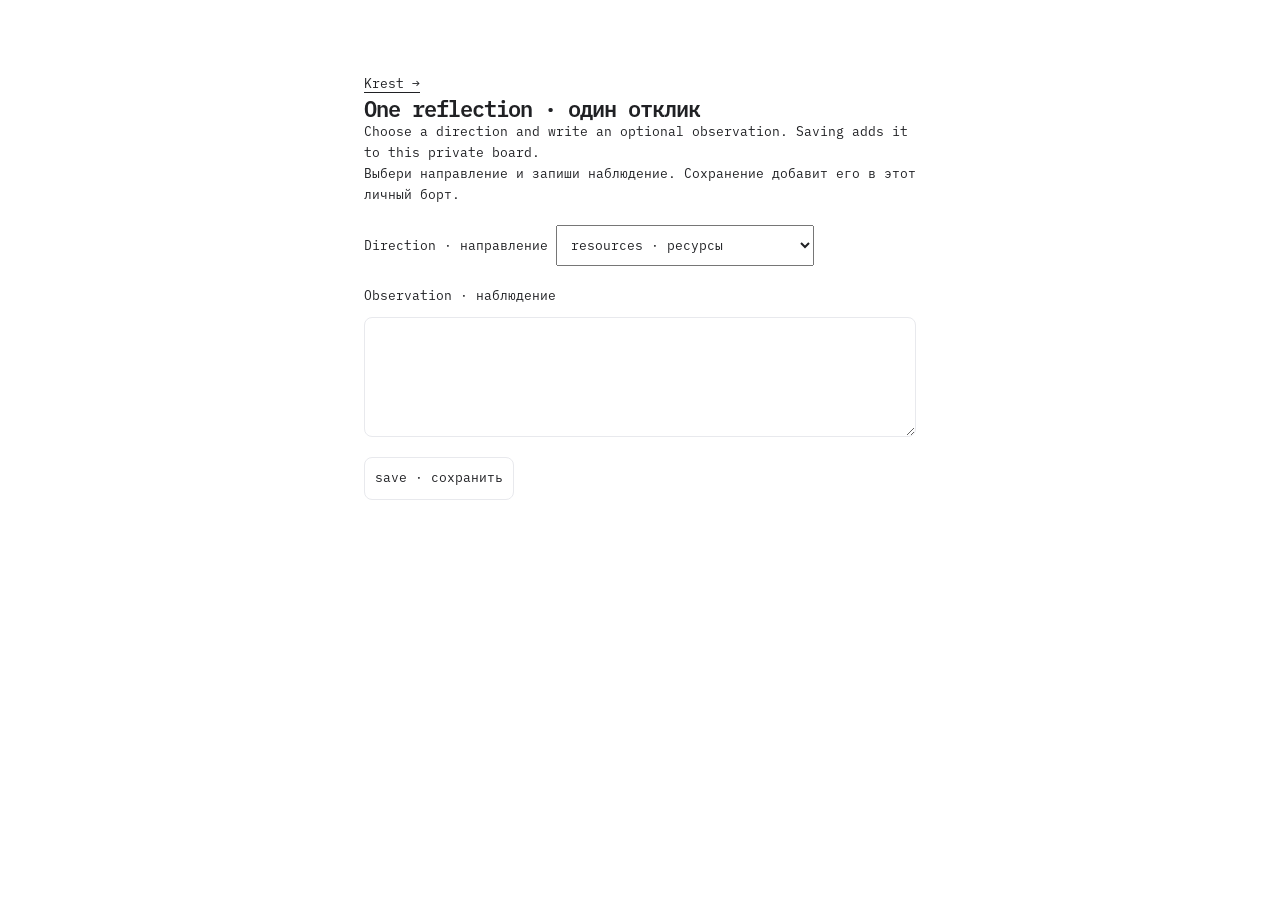
<file: отклик.html>
<!doctype html><html lang="en"><head><meta charset="utf-8"><meta name="viewport" content="width=device-width,initial-scale=1"><meta name="referrer" content="no-referrer"><title>Krest · personal reflection</title><link rel="stylesheet" href="/движок/workspace-v2.css"><style>main{max-width:600px;margin:50px auto;padding:24px}label{display:block;margin:20px 0}textarea,select,button{font:inherit;padding:10px;max-width:100%}textarea{display:block;width:100%;min-height:120px}</style></head><body><main><a href="/">Krest →</a><h1>One reflection · один отклик</h1><p>Choose a direction and write an optional observation. Saving adds it to this private board.</p><p>Выбери направление и запиши наблюдение. Сохранение добавит его в этот личный борт.</p><form id="reflection"><label>Direction · направление <select id="arm"><option value="ресурсы">resources · ресурсы</option><option value="прошлое">past · прошлое</option><option value="обязательства">obligations · обязательства</option><option value="будущее">future · будущее</option></select></label><label>Observation · наблюдение<textarea id="note" required maxlength="280"></textarea></label><button>save · сохранить</button></form><p id="status" role="status"></p></main><script>
const q=new URLSearchParams(location.search),arm=document.getElementById('arm');if([...arm.options].some(o=>o.value===q.get('луч')))arm.value=q.get('луч');document.getElementById('reflection').addEventListener('submit',async e=>{e.preventDefault();const button=e.target.querySelector('button'),status=document.getElementById('status');button.disabled=true;try{const response=await fetch('/отклик',{method:'POST',headers:{'Content-Type':'application/json'},body:JSON.stringify({'событие':(q.get('событие')||'Personal reflection').slice(0,160),'луч':arm.value,'текст':document.getElementById('note').value.trim(),'вес':2})});if(!response.ok)throw Error();status.textContent='Saved · сохранено';e.target.hidden=true;}catch{status.textContent='Could not save. Try again · Не удалось сохранить. Попробуй снова';button.disabled=false;}});
</script></body></html>
</file>
<file: движок/workspace-v2.css>
@font-face{font-family:Plex;src:url('aim-plex-400.woff2') format('woff2');font-weight:400;font-display:swap}@font-face{font-family:Plex;src:url('aim-plex-600.woff2') format('woff2');font-weight:600;font-display:swap}
:root{--paper:#fff;--ink:#202124;--muted:#6b6e75;--line:#e8e9ed;--wash:#f5f6f8;--red:#db303d;color-scheme:light}*{box-sizing:border-box}body{margin:0;background:var(--paper);color:var(--ink);font:13px/1.6 Plex,'SFMono-Regular',monospace}button,input,textarea,select{font:inherit;color:inherit}button,a{touch-action:manipulation}button{background:var(--paper);border:1px solid var(--line);border-radius:8px;padding:9px 13px;cursor:pointer;transition:background .16s,border-color .16s}button:hover{background:var(--wash);border-color:#a5a7ac}button:focus-visible,a:focus-visible,input:focus-visible,textarea:focus-visible{outline:2px solid var(--red);outline-offset:3px}button[aria-pressed=true],button[aria-selected=true]{background:var(--wash);border-color:var(--ink)}button.primary{background:var(--ink);color:var(--paper);border-color:var(--ink)}button:disabled{cursor:wait;opacity:.55}a{color:inherit;text-underline-offset:4px}h1,h2,h3,p{margin:0}h1{font-size:22px;line-height:1.25;letter-spacing:-1px}h2{font-size:22px;letter-spacing:-.8px;font-weight:400}h3{font-size:14px}small,.muted{color:var(--muted)}.eyebrow{font-size:10px;letter-spacing:1.3px;text-transform:uppercase;color:var(--muted)}.app{max-width:1248px;margin:auto;padding:28px 36px 48px}.head{display:flex;align-items:center;justify-content:space-between;gap:20px}.identity{display:flex;align-items:center;gap:14px}.mark{width:42px;height:42px;border:1.5px solid var(--ink);border-radius:9px;position:relative;flex:none}.mark:before,.mark:after{content:'';position:absolute;background:var(--ink);left:8px;right:8px;top:19px;height:1.5px}.mark:after{transform:rotate(90deg)}.mark i{position:absolute;width:6px;height:6px;background:var(--red);left:20px;top:12px;border-radius:50%}.head-actions,.actions,.tabs,.chips{display:flex;align-items:center;gap:8px;flex-wrap:wrap}.receipt{font-size:10px;color:var(--muted);text-align:right;max-width:380px}.tabs{border-bottom:1px solid var(--line);margin:24px 0 30px;gap:12px}.tabs button{border:0;border-radius:0;padding:13px 10px;position:relative;background:transparent;color:var(--muted)}.tabs button[aria-selected=true]{color:var(--ink)}.tabs button[aria-selected=true]:after{content:'';position:absolute;height:3px;background:var(--red);bottom:-1px;left:10px;right:10px}.demo-line{padding:10px 14px;background:var(--wash);border-radius:8px;margin:18px 0;font-size:11px;display:flex;justify-content:space-between;gap:15px}.intro{display:flex;justify-content:space-between;align-items:end;gap:24px;margin-bottom:25px}.intro p{max-width:570px;color:var(--muted);font-size:12px;margin-top:7px}.day-grid{display:grid;grid-template-columns:minmax(0,1fr) 288px;gap:44px}.focus-event{border-left:3px solid var(--red);padding:0 0 0 16px;margin:4px 0 28px}.focus-event h2{margin:5px 0}.phase{font-size:10px;letter-spacing:.8px;text-transform:uppercase;display:inline-flex;align-items:center;gap:6px}.phase.now:before,.source-dot{content:'';width:6px;height:6px;display:inline-block;border-radius:50%;background:var(--red)}.new{font-size:9px;background:var(--wash);padding:2px 5px}.event{display:grid;grid-template-columns:78px minmax(0,1fr) auto;gap:12px;padding:20px 0;border-top:1px solid var(--line);align-items:start}.event.now .time{color:var(--red)}.time{font-size:12px}.time small{display:block;font-size:10px}.event h3{font-size:13px;font-weight:400;line-height:1.6;margin:3px 0 6px}.event .review-line{font-size:10px;color:var(--muted);margin-top:5px}.event button{padding:7px 10px;font-size:11px}.rail{border-left:1px solid var(--line);padding-left:24px}.rail section+section{border-top:1px solid var(--line);padding-top:23px;margin-top:23px}.metric{display:flex;justify-content:space-between;margin-top:14px;gap:12px}.metric b{font-size:21px;font-weight:400}.metric span{color:var(--muted);font-size:11px}.empty{padding:30px 0;color:var(--muted);max-width:640px}.notice{padding:13px 16px;border-left:2px solid var(--red);background:var(--wash);font-size:11px;margin:20px 0}.compass{width:100%;height:320px;display:block;overflow:visible}.balance-grid{display:grid;grid-template-columns:1fr 1fr;gap:36px;align-items:center}.arm-list{display:grid;grid-template-columns:repeat(2,minmax(0,1fr));gap:28px;margin-top:30px}.arm-section{border-top:1px solid var(--line);padding-top:15px}.arm-heading{display:flex;justify-content:space-between;align-items:center;margin-bottom:15px}.arm-heading b{font-size:23px;font-weight:400}.arm-item{display:block;width:100%;border:0;border-bottom:1px solid var(--line);border-radius:0;text-align:left;padding:10px 0;font-size:11px;background:transparent}.arm-item small{display:block;margin-top:4px}.source{display:grid;grid-template-columns:180px 110px minmax(0,1fr);gap:20px;border-top:1px solid var(--line);padding:18px 0;font-size:12px}.source-status{font-size:10px;display:flex;align-items:start;gap:7px}.source-dot{background:var(--muted);margin-top:5px;flex:none}.source-dot.live{background:#417c69}.source-dot.dead{background:var(--red)}.source-dot.quiet{background:#a77632}.source-dot.off{background:transparent;border:1px solid var(--muted)}.method-grid{display:grid;grid-template-columns:1fr 1fr;gap:28px;margin-top:28px}.method-step{border-top:1px solid var(--line);padding-top:18px}.method-step h3{margin:6px 0 9px}.method-step p{font-size:12px;color:var(--muted)}.method-number{color:var(--red);font-size:11px}.fine{font-size:10px;color:var(--muted)}.footer{display:flex;justify-content:space-between;gap:15px;border-top:1px solid var(--line);padding-top:18px;margin-top:40px;font-size:10px;color:var(--muted)}dialog{width:min(610px,calc(100vw - 28px));border:1px solid var(--line);border-radius:16px;padding:28px;background:var(--paper);color:var(--ink);max-height:90vh;overflow:auto}dialog::backdrop{background:#20212460}dialog h2{margin:14px 0 10px}dialog .close{float:right}fieldset{border:0;padding:0;margin:25px 0}legend{margin-bottom:10px;font-size:12px}.rating{display:grid;grid-template-columns:repeat(5,1fr);gap:6px}.rating button{padding:10px 3px;font-size:15px}.rating button small{display:block;font-size:9px;line-height:1.3;margin-top:7px}.rating button[aria-pressed=true]{box-shadow:inset 0 -2px var(--red)}textarea{width:100%;resize:vertical;min-height:75px;background:var(--paper);border:1px solid var(--line);border-radius:8px;padding:12px;font-size:12px;margin:10px 0}.dialog-foot{display:flex;justify-content:space-between;align-items:center;gap:20px;margin-top:18px}.dialog-foot p{max-width:320px}.feedback{font-size:11px;min-height:20px;margin-top:13px}.preview-label{color:var(--red);font-size:10px;letter-spacing:1px}.readout{font-size:30px;margin:6px 0 12px;letter-spacing:-1px}.bar{height:3px;background:var(--line);margin:8px 0}.bar span{display:block;height:3px;background:var(--ink)}[hidden]{display:none!important}@media(max-width:800px){.app{padding:20px}.head{align-items:start}.receipt{max-width:180px}.day-grid{grid-template-columns:1fr;gap:30px}.rail{border-left:0;border-top:1px solid var(--line);padding:22px 0 0;display:grid;grid-template-columns:1fr 1fr;gap:20px}.rail section+section{margin:0;border:0;padding:0}.balance-grid{gap:10px}.source{grid-template-columns:130px 95px 1fr;gap:12px}.head-actions button{font-size:11px}}@media(max-width:520px){.app{padding:18px 16px}.identity{gap:10px}.head h1{font-size:20px}.head .muted{font-size:9px}.receipt{display:none}.head-actions button{padding:7px 9px}.tabs{gap:0;justify-content:space-between;margin:17px 0 24px}.tabs button{font-size:11px;padding:12px 7px}.intro{display:block}.intro .chips{margin-top:14px}.event{grid-template-columns:58px minmax(0,1fr);gap:10px}.event>button{grid-column:2;justify-self:start}.balance-grid,.arm-list,.method-grid{grid-template-columns:1fr}.compass{height:270px}.source{grid-template-columns:1fr auto}.source p{grid-column:1/-1}.footer{font-size:9px}.rating button small{font-size:8px}.dialog-foot{display:block}.dialog-foot button{margin-top:15px}.rail{grid-template-columns:1fr 1fr}.demo-line{display:block}.demo-line a{display:inline-block;margin-top:6px}}@media(prefers-reduced-motion:reduce){*{transition:none!important;animation:none!important;scroll-behavior:auto!important}}
.mark{border:0;border-radius:0}.mark:before,.mark:after{display:none}.mark img{width:42px;height:42px}
:root[data-aim-profile="n1-dark"]{--paper:#151619;--ink:#f2f3f5;--muted:#b6b8bf;--line:#36383e;--wash:#24262b;--red:#ed4a56;color-scheme:dark}
/* The instrument uses the full canvas; selected records open in a separate drawer. */
.visually-hidden{position:absolute;width:1px;height:1px;padding:0;margin:-1px;overflow:hidden;clip:rect(0,0,0,0);white-space:nowrap;border:0}
.app-research{max-width:1600px;padding:24px 36px 40px}
.app-research .tabs{margin:18px 0 22px}
.app-research .intro{margin-bottom:18px}
.app-research .intro h2{font-size:29px;line-height:1.25;letter-spacing:-1px}
.research-intro p{font-size:12px;max-width:650px}
.view-link{display:inline-block;margin-top:14px;font-size:12px}
.research-intro .view-link{white-space:nowrap;margin:0 0 3px}
.research-controls{display:flex;align-items:center;gap:10px;flex-wrap:wrap;padding:10px;background:var(--wash);border:1px solid var(--line);border-radius:10px}
.research-controls label,.preview-controls label,.detail-multiplier{display:flex;flex-direction:column;gap:6px;font-size:11px;color:var(--muted);min-width:0}
.research-controls input,.research-controls select,.preview-controls input,.detail-multiplier input{background:var(--paper);border:1px solid var(--line);border-radius:6px;min-height:40px;padding:8px 10px;font-size:12px;color:var(--ink);width:100%;min-width:0}
.research-controls .search-label{flex:1;min-width:140px}
.view-switch{display:flex;gap:3px;flex:none}
.view-switch button,.filter-toggle{padding:8px 12px;min-height:40px;font-size:12px}
.filter-fields{display:grid;grid-template-columns:repeat(4,minmax(0,1fr)) auto;align-items:end;gap:12px;flex-basis:100%;border-top:1px solid var(--line);padding-top:12px;margin-top:2px}
.filter-fields select{max-width:100%}
.filter-fields>button{min-height:40px;font-size:11px}
.scope-receipt{display:flex;justify-content:space-between;align-items:start;gap:12px;color:var(--muted);font-size:10px;margin:10px 0 14px;min-width:0}
.scope-receipt details{text-align:right;max-width:65%}
.scope-receipt summary{cursor:pointer}
.scope-receipt details>span{display:block;margin-top:8px;overflow-wrap:anywhere}
.research-body{display:block;min-width:0}
.research-canvas{min-width:0;border:1px solid var(--line);border-radius:12px;padding:18px 22px;overflow:clip}
.instrument-caption{display:flex;justify-content:space-between;gap:16px;align-items:center}
.instrument-caption h3{font-size:18px;font-weight:400;margin-top:4px}
.instrument-caption button{font-size:11px;flex:none;min-height:40px}
.cross-stage{width:100%;min-width:0;margin:8px auto 0}
.research-cross,.research-time{display:block;width:100%;min-width:0;height:auto;margin:auto;max-height:440px;overflow:visible}
.research-time{max-height:430px}
.cross-axes path,.time-grid path{stroke:var(--line);fill:none}
.cross-axes text,.time-grid text{font-size:13px;fill:var(--muted)}
.centre-ring{stroke:var(--line);fill:none;stroke-dasharray:3 6}
.now-label{font-size:13px;fill:var(--muted)}
.cross-direction{cursor:pointer;outline:none}
.direction-hit{fill:var(--paper);stroke:transparent}
.cross-direction:hover .direction-hit,.cross-direction:focus-visible .direction-hit{fill:var(--wash);stroke:var(--red);stroke-width:2}
.cross-arm-label{font-size:17px;letter-spacing:1px;fill:var(--ink)}
.cross-arm-sum{font-size:14px;fill:var(--muted)}
.research-block{cursor:pointer;outline:0}
.research-block rect{fill:var(--wash);stroke:var(--ink);stroke-width:1.4;transition:fill .15s}
.research-block:hover rect,.research-block:focus-visible rect,.research-block.selected-block rect{fill:var(--red);stroke:var(--red);stroke-width:2.5}
.research-block.overdue-block rect{stroke:var(--red)}
.research-block.preview-block rect{stroke-dasharray:3 2}
.block-label{font-size:14px;fill:var(--ink);stroke:var(--paper);stroke-width:4;paint-order:stroke;pointer-events:none}
.observed-dot{fill:var(--red)}
.dot-tether{stroke:var(--red);stroke-opacity:.4;fill:none}
.preview-dot{fill:var(--paper);stroke:var(--red);stroke-width:2;stroke-dasharray:3 3}
.preview-tether{stroke:var(--red);stroke-dasharray:3 3;fill:none}
.cross-reading{display:flex;justify-content:center;gap:24px;font-size:10px;color:var(--muted);padding:4px 0 12px}
.instrument-guide,.preview-options{font-size:10px;color:var(--muted);border-top:1px solid var(--line);padding:9px 0 0;margin-top:8px}
.instrument-guide summary,.preview-options summary{cursor:pointer;width:fit-content;max-width:100%}
.instrument-key{font-size:11px;line-height:1.7;color:var(--muted);margin:10px 0 4px;max-width:850px}
.preview-controls{display:flex;gap:18px;align-items:center;margin-top:12px}
.preview-controls input{width:90px}
.preview-controls>span{font-size:11px;color:var(--muted);max-width:490px}
.research-canvas>.preview-label{margin-top:15px;font-size:10px;line-height:1.6}
.record-open{overflow:hidden}
.record-overlay{position:fixed;inset:0;z-index:30;isolation:isolate}
.record-scrim{position:absolute;inset:0;background:#10121750;backdrop-filter:blur(2px)}
.research-detail{position:absolute;inset:0 0 0 auto;width:min(460px,100%);height:100%;height:100dvh;max-height:none;overflow:auto;overscroll-behavior:contain;scrollbar-width:thin;background:var(--paper);border-left:1px solid var(--line);padding:24px 28px 36px;box-shadow:-12px 0 60px #00000014;overflow-wrap:anywhere}
.research-detail h2{font-size:25px;line-height:1.35;margin:18px 0}
.research-detail>p{font-size:13px;margin:12px 0;color:var(--muted)}
.research-detail .record-fact{color:var(--ink)}
.research-detail dl{margin:22px 0;font-size:12px}
.research-detail dt{font-size:10px;text-transform:uppercase;letter-spacing:1px;color:var(--muted);margin-top:17px}
.research-detail dd{margin:4px 0 0}
.source-path{overflow-wrap:anywhere}
.detail-heading{display:flex;justify-content:space-between;align-items:center;gap:10px;position:sticky;top:-24px;background:var(--paper);z-index:1;padding:10px 0;border-bottom:1px solid var(--line)}
.detail-heading button{padding:8px 10px;font-size:11px;min-height:40px;flex:none}
.reframe-detail{border-left:2px solid var(--red);padding:0 0 0 14px;margin:22px 0}
.reframe-detail p{margin:9px 0 15px;font-size:14px}
.reframe-detail button,.research-detail>button{font-size:11px;min-height:40px}
.detail-multiplier{margin-top:16px;max-width:180px}
.research-detail .fine{font-size:10px}
.research-arms{display:grid;grid-template-columns:repeat(4,minmax(0,1fr));gap:24px;margin:28px 0}
.research-arm{border-top:2px solid var(--line);padding-top:14px;min-width:0}
.research-arm h3{font-size:18px;font-weight:400;margin:0}
.research-arm .arm-heading{margin-bottom:8px;align-items:center;gap:10px}
.arm-heading-link{border:0;border-radius:5px;text-align:left;padding:6px 2px;display:flex;flex-direction:column;gap:5px;min-height:52px;font-size:18px}
.research-arm .arm-heading>b{font-size:25px;font-weight:400;text-align:right}
.weight-caption{color:var(--muted);font-size:9px;font-weight:400}
.arm-heading>b .weight-caption{display:block;line-height:1.4}
.arm-tools{display:flex;gap:7px;flex-wrap:wrap;margin:12px 0}
.arm-tools button{font-size:10px;padding:6px 8px;min-height:32px}
.record-row{display:block;width:100%;text-align:left;border:0;border-top:1px solid var(--line);border-radius:0;background:transparent;padding:14px 4px;font-size:12px;line-height:1.55}
.record-title{display:flex;align-items:start;justify-content:space-between;gap:14px;color:var(--ink);font-size:13px}
.record-title>span{min-width:0;overflow-wrap:anywhere}
.record-row b{font-weight:400;font-size:14px;white-space:nowrap;flex:none}
.record-position{display:block;font-size:10px;color:var(--muted);margin:7px 0 4px}
.record-row small{display:block;font-size:10px;color:var(--muted);overflow-wrap:anywhere}
.record-row.is-selected{border-left:2px solid var(--red);background:var(--wash)}
.overdue-label{color:var(--red)}
.focused-arm{padding:22px 0 14px;outline:none}
.focused-arm-head{display:flex;align-items:center;justify-content:space-between;gap:20px}
.focused-arm-head h3{font-size:28px;font-weight:400;margin:4px 0}
.arm-back{font-size:11px;min-height:40px}
.arm-stats{display:flex;gap:24px;flex-wrap:wrap;font-size:11px;color:var(--muted);margin:18px 0 12px}
.arm-stats b{font-size:18px;color:var(--ink);font-weight:400}
.focused-records{margin:18px 0 22px}
.timeline-record{padding:18px 10px}
.timeline-record .record-title{font-size:15px}
.timeline-record .record-position{font-size:11px}
.record-weight-track{display:block;background:var(--wash);height:3px;margin:11px 0;width:min(100%,360px)}
.record-weight-track i{display:block;background:var(--ink);height:100%}
.source-inventory{border-top:1px solid var(--line);padding:18px 0;margin-top:20px;font-size:12px}
.source-inventory>summary{cursor:pointer}
.section-heading{display:flex;justify-content:space-between;gap:20px;align-items:center}
.section-heading h3{font-size:22px;font-weight:400;margin:6px 0 12px}
.section-heading a{font-size:12px}
.composition{padding:25px 0}
.composition>p{font-size:12px}
.composition-grid{display:grid;grid-template-columns:repeat(3,minmax(0,1fr));gap:16px;margin-top:24px}
.composition-source{text-align:left;padding:17px;font-size:12px;overflow-wrap:anywhere;min-width:0}
.composition-source>span:first-child{display:flex;gap:8px;font-size:14px}
.composition-source strong{display:block;font-size:15px;font-weight:400;margin:10px 0}
.composition-source>span:not(:first-child),.composition-source small{display:block;font-size:10px;color:var(--muted);margin-top:7px}
.composition-arms{border-top:1px solid var(--line);padding-top:10px}
.source-dot.expired{background:var(--red)}
.research-checkins{border-top:1px solid var(--line);padding-top:25px;margin-top:10px;display:grid;grid-template-columns:minmax(0,1fr) auto;gap:20px}
.research-checkins h3{font-size:19px;font-weight:400;margin:7px 0}
.research-checkins p,.research-checkins>a{font-size:12px;color:var(--muted)}
.research-checkins details{grid-column:1/-1;font-size:12px;min-width:0}
.research-checkins summary{cursor:pointer;padding:12px 0}
.history-row{display:grid;grid-template-columns:180px 200px minmax(0,1fr);gap:15px;padding:12px 0;border-top:1px solid var(--line);font-size:11px;overflow-wrap:anywhere}
.time-grid text{font-size:13px}
.time-baseline{stroke:var(--line)}
.time-now{stroke:var(--red);stroke-opacity:.5}
.time-arm-label{fill:var(--ink);font-size:18px}
.process-view{display:grid;grid-template-columns:repeat(2,minmax(0,1fr));gap:20px;padding:25px 0}
.process-view section{padding:20px;border-top:1px solid var(--line);background:var(--wash);min-width:0}
.process-view h3{font-size:20px;font-weight:400;margin:10px 0}
.process-view p,.process-view a{font-size:12px;margin:12px 0}
.observation-list{padding:12px 0 24px}
.observation-list details{border-top:1px solid var(--line);padding:12px 0;font-size:12px}
.observation-list summary{cursor:pointer}
.observation-list p{margin-top:10px}
.research-arm .empty{font-size:12px;padding:20px 0}
.classic-link{font-size:11px;color:var(--muted);margin:22px 0}
.source-dot.manual{background:transparent;border:1px solid var(--ink)}
@media(min-width:1600px){.research-cross{max-height:560px}.app-research{padding-left:42px;padding-right:42px}}
@media(max-width:1100px){.research-arms{grid-template-columns:repeat(2,minmax(0,1fr))}.filter-fields{grid-template-columns:repeat(2,minmax(0,1fr))}.filter-fields>button{justify-self:start}.composition-grid{grid-template-columns:repeat(2,minmax(0,1fr))}}
@media(max-width:800px){.app-research{padding:20px}.research-canvas{padding:16px}.history-row{grid-template-columns:1fr 1fr}.history-row>span:last-child{grid-column:1/-1}.research-intro{align-items:start}.app-research .intro h2{font-size:25px}}
@media(max-width:520px){
 .app-research{padding:16px}.app-research .demo-line{font-size:9px;line-height:1.6;margin:12px 0;padding:8px 10px}.app-research .demo-line a{display:block;width:max-content;max-width:100%;margin-top:2px}.app-research .tabs{margin:12px 0 18px}.app-research .intro{margin-bottom:16px}.app-research .intro h2{font-size:25px}.research-intro .eyebrow{font-size:8px;letter-spacing:.7px}.research-intro p{font-size:11px;line-height:1.6;margin-top:7px}.research-intro .view-link{font-size:10px;display:inline-block;margin-top:8px}
 .research-controls{padding:8px;gap:8px;display:grid;grid-template-columns:minmax(0,1fr) auto}.view-switch{grid-column:1/-1;display:grid;grid-template-columns:repeat(3,minmax(0,1fr));width:100%}.view-switch button{padding:6px 8px;min-height:36px;font-size:11px}.research-controls .search-label{min-width:0}.research-controls input{font-size:11px;min-height:38px}.filter-toggle{padding:7px 10px;min-height:38px;font-size:11px}.filter-fields{grid-column:1/-1;grid-template-columns:repeat(2,minmax(0,1fr));gap:10px}.filter-fields>button{grid-column:1/-1}.filter-fields label{font-size:10px}.filter-fields select{font-size:11px}
 .scope-receipt{font-size:9px;gap:8px;margin:9px 0 12px}.scope-receipt details{max-width:48%}.scope-receipt details>span{font-size:9px}.research-canvas{padding:13px 10px}.instrument-caption{gap:8px;align-items:start}.instrument-caption .eyebrow{font-size:8px;letter-spacing:.7px}.instrument-caption h3{font-size:14px;letter-spacing:-.3px;line-height:1.4}.instrument-caption button{font-size:9px;padding:6px 8px;min-height:36px}.cross-stage{margin-top:15px}.research-cross{max-height:none;aspect-ratio:1040/760}.cross-arm-label{font-size:30px;letter-spacing:.5px}.cross-arm-sum{font-size:23px}.cross-axes text{font-size:23px}.now-label{font-size:25px}.cross-reading{font-size:9px;gap:16px;padding-top:4px;padding-bottom:8px}.block-label{display:none}.research-time{min-width:0;max-height:none}.time-grid text{font-size:23px}.time-arm-label{font-size:29px}
 .research-arms{grid-template-columns:1fr;gap:24px;margin:24px 0}.research-arm .record-title{font-size:14px}.record-row{padding:15px 4px}.record-row .weight-caption{font-size:9px}.research-detail{padding:16px 20px 30px;width:calc(100% - 12px);border-radius:14px 0 0 14px}.detail-heading{top:-16px}.research-detail h2{font-size:23px}.research-detail dl{display:block}.research-detail dt{margin-top:16px}.research-detail dd{margin-top:5px}
 .focused-arm{padding-top:20px}.focused-arm-head{align-items:start;gap:10px}.focused-arm-head h3{font-size:24px}.arm-back{font-size:9px;padding:7px;max-width:120px}.arm-stats{gap:10px 18px}.arm-stats span:last-child{flex-basis:100%}.timeline-record .record-title{font-size:14px}.focused-records{margin-top:15px}.timeline-record{padding:15px 2px}.focused-arm>.fine{font-size:10px}
 .preview-controls{align-items:start;gap:12px}.preview-controls label{max-width:125px}.preview-controls>span{padding-top:5px;font-size:10px}.section-heading{display:block}.section-heading a{display:inline-block;margin:8px 0}.composition-grid,.process-view{grid-template-columns:1fr}.research-checkins{grid-template-columns:1fr;gap:12px}.research-checkins details{grid-column:1}.process-view{padding-top:20px;gap:15px}.process-view section{padding:18px}.instrument-guide,.preview-options{font-size:10px}
}

/* Direction controls stay readable and touchable independently of SVG scaling. */
@media(max-width:520px),(min-width:801px) and (max-height:820px){.cross-axes text[data-time-tick="168"],.cross-axes text[data-time-tick="720"]{display:none}}
.arm-quick-nav{display:grid;grid-template-columns:repeat(4,minmax(0,1fr));gap:8px;margin:12px 0 0}
.arm-quick-nav button{text-align:left;min-width:0;min-height:44px;padding:6px 10px;font-size:12px;line-height:1.4}
.arm-quick-nav small{display:block;font-size:10px;margin-top:3px;color:var(--muted)}
@media(min-width:801px) and (max-height:820px){
 .app-research{padding:14px 28px 30px}.app-research .head .mark,.app-research .head .mark img{width:34px;height:34px}.app-research .head h1{font-size:20px}.app-research .demo-line{margin:9px 0;padding:6px 12px}.app-research .tabs{margin:10px 0 14px}.app-research .tabs button{padding:8px 10px}.app-research .intro{margin-bottom:12px}.app-research .intro h2{font-size:23px}.research-intro p{margin-top:4px;font-size:11px}.research-intro .eyebrow{font-size:9px}.research-controls{padding:7px}.research-controls input,.research-controls .view-switch button,.filter-toggle{min-height:34px;padding-top:6px;padding-bottom:6px}.scope-receipt{margin:8px 0 10px}.research-canvas{padding:12px 16px}.instrument-caption h3{font-size:16px}.instrument-caption .eyebrow{font-size:9px}.instrument-caption button{min-height:34px;padding:6px 10px}.arm-quick-nav{margin-top:9px}.research-cross{max-height:285px}.research-time{max-height:285px}.cross-reading{padding:0 0 4px}.instrument-guide,.preview-options{padding-top:6px;margin-top:6px}
}
@media(max-width:520px){
 .app-research{padding-top:12px}.app-research .head .mark,.app-research .head .mark img{width:34px;height:34px}.app-research .head h1{font-size:18px}.app-research .identity{gap:8px}.app-research .head .muted{font-size:8px}.app-research .tabs{margin:8px 0 12px}.app-research .tabs button{padding:9px 7px}.app-research .intro{margin-bottom:12px}.app-research .intro h2{font-size:21px;line-height:1.3;letter-spacing:-.8px}.research-intro p{display:none}.research-intro .view-link{margin-top:5px;font-size:9px}.research-intro .eyebrow{font-size:8px;letter-spacing:.4px}.research-controls{padding:6px;gap:6px}.view-switch button{min-height:32px;padding-top:4px;padding-bottom:4px}.research-controls input,.filter-toggle{min-height:34px;padding-top:6px;padding-bottom:6px}.scope-receipt{margin:7px 0 9px}.research-canvas{padding-top:10px;padding-bottom:10px}.instrument-caption h3{font-size:13px}.instrument-caption .eyebrow{font-size:8px}.arm-quick-nav{grid-template-columns:repeat(2,minmax(0,1fr));gap:6px;margin-top:10px}.arm-quick-nav button{min-height:44px;padding:5px 8px;font-size:12px}.arm-quick-nav small{font-size:9px;margin-top:2px}.cross-stage{margin-top:6px}.cross-direction text{display:none}.cross-direction .direction-hit{fill:none}.cross-axes text{font-size:26px}.cross-reading{padding-bottom:4px}.instrument-guide,.preview-options{padding-top:6px;margin-top:6px}
}

/* Living board: compact chrome, a readable day and explicit source encoding. */
.app{padding-top:18px}.head{gap:12px}.head-actions{gap:6px}.head-actions button{font-size:11px;padding:7px 9px}.tabs{margin:14px 0 20px;gap:8px}.tabs button{text-transform:none;padding:10px 12px}.demo-line{margin:10px 0;padding:7px 12px}.overview-title{display:flex;align-items:center;justify-content:space-between;gap:16px;margin-bottom:16px}.overview-title h2{font-size:26px;line-height:1.3}.overview-title>a{font-size:12px;white-space:nowrap}.overview-grid{display:grid;grid-template-columns:minmax(0,1.18fr) minmax(0,1fr);gap:36px;margin-top:18px}.overview-grid>*,.overview-actions>*{min-width:0}.section-heading{display:flex;align-items:center;justify-content:space-between;gap:12px;margin-bottom:10px}.section-heading a{font-size:11px;white-space:nowrap}.overview-calendar>.fine{margin-bottom:12px}.overview-actions>section+section{margin-top:24px;padding-top:18px;border-top:1px solid var(--line)}.overdue-list h3{color:var(--red)}.calendar-slot{border-left:2px solid var(--line);padding-left:14px}.calendar-slot[data-phase=now]{border-left-color:var(--red);background:var(--wash)}.calendar-slot .event{padding:12px 0;border:0}.slot-date{font-size:10px;color:var(--muted);padding-top:8px}.context-slot{padding:8px 0;border-top:1px solid var(--line)}.context-slot .record-row{border-top:0}.overview-bottom{display:grid;grid-template-columns:2fr 1fr;gap:30px;border-top:1px solid var(--line);padding-top:22px;margin-top:26px}.overview-bottom button{margin:12px 0}.overview-bottom .arm-quick-nav button{margin:0}.overview-bottom p{margin-top:12px}.timeline-toolbar{display:flex;justify-content:space-between;flex-wrap:wrap;gap:12px;margin-bottom:12px}.timeline-toolbar>div{display:flex;gap:6px}.timeline-days{max-width:1000px;margin-top:22px}.timeline-day-heading{position:sticky;top:0;z-index:2;background:var(--paper);padding:12px 0;border-bottom:1px solid var(--line)}.timeline-days>section+section{margin-top:28px}.undated-context{border-top:2px solid var(--line);margin-top:30px;padding-top:20px}.undated-context>.fine{margin:8px 0 14px}.source-attention{font-size:11px;color:var(--muted);padding:10px 12px;background:var(--wash);border:1px solid var(--line);border-radius:7px;margin:12px 0}.source-attention summary{cursor:pointer}.source-attention p{margin-top:7px}.hidden-records{margin:24px 0 30px}.hidden-records>.fine,.source-changes>.fine{margin:8px 0 16px}.change-row{display:flex;justify-content:space-between;align-items:center;gap:16px;padding:14px 0;border-top:1px solid var(--line);overflow-wrap:anywhere}.change-row>div{min-width:0}.change-row button{flex:none}.change-row h3{margin:5px 0}.undo-line{display:flex;gap:14px;align-items:center;flex-wrap:wrap;background:var(--wash);border-left:2px solid var(--red);padding:9px 12px;margin:10px 0 16px;font-size:11px}.undo-line button{padding:5px 10px}.source-colours .research-block rect{fill:var(--source-colour);fill-opacity:.3;stroke:var(--source-colour)}.source-colours .research-block:hover rect,.source-colours .research-block:focus-visible rect{fill:var(--source-colour);fill-opacity:.7;stroke:var(--ink)}.source-colours .record-row{border-left:3px solid var(--source-colour);padding-left:10px}.source-colours .research-block.overdue-block rect{stroke:var(--red);stroke-width:2.5}.observed-dot{cursor:help;outline:none}.observed-dot:focus-visible{stroke:var(--ink);stroke-width:3}.board-hover{position:fixed;z-index:60;pointer-events:none;padding:14px 16px;border:1px solid var(--line);border-radius:10px;background:var(--paper);color:var(--ink);box-shadow:0 8px 40px #0002;max-height:calc(100dvh - 24px);overflow:hidden;font-size:11px;line-height:1.6}.board-hover h3{font-size:14px;margin:6px 0}.board-hover p{margin-top:8px}.research-cross{max-height:510px}.full-field{max-width:none}.full-field .research-canvas{min-height:calc(100dvh - 150px)}.full-field .research-cross{max-height:calc(100dvh - 260px);min-height:380px}.full-field .research-intro,.full-field .scope-receipt,.full-field .arm-quick-nav{display:none}.full-field .research-controls{margin-bottom:12px}.source-colours .research-block.preview-block rect{stroke-dasharray:3 2}
@media(min-width:801px) and (max-height:820px){.research-cross{max-height:420px}.app-research .intro{margin-bottom:10px}.app-research .research-intro p{display:none}}
@media(max-width:800px){.overview-grid{grid-template-columns:1fr;gap:24px}.overview-bottom{grid-template-columns:1fr;gap:24px}.head-actions{justify-content:end}.head-actions .receipt{display:none}.overview-title h2{font-size:23px}}
@media(max-width:520px){.app{padding:12px 16px 30px}.head{align-items:center}.head .muted{display:none}.head-actions{max-width:215px;gap:4px}.head-actions button{font-size:9px;padding:6px 7px;min-height:32px}.head .mark,.head .mark img{width:30px;height:30px}.head h1{font-size:18px}.identity{gap:6px}.tabs,.app-research .tabs{display:grid;grid-template-columns:repeat(6,minmax(0,1fr));gap:0;margin:10px 0 16px}.tabs button,.app-research .tabs button{font-size:9px;padding:9px 1px;min-width:0}.tabs .fine{display:none}.demo-line{font-size:9px;line-height:1.5}.demo-line a{margin-top:2px}.overview-title{align-items:start;gap:10px}.overview-title h2{font-size:21px}.overview-title>a{font-size:10px;padding-top:7px}.overview-title>.fine{max-width:130px}.overview-grid{margin-top:16px;gap:24px}.overview-actions .record-row{padding-top:12px;padding-bottom:12px}.calendar-slot{padding-left:9px}.timeline-toolbar{gap:8px}.timeline-toolbar button{font-size:11px;padding:7px 10px}.section-heading{align-items:start}.section-heading a{font-size:10px}.timeline-day-heading{font-size:13px}.full-field .research-cross{min-height:0;max-height:none}.full-field .research-canvas{min-height:0}.board-hover{font-size:10px}.board-hover h3{font-size:13px}.app-research .instrument-caption{flex-wrap:wrap}.app-research .instrument-caption>div{flex:1;min-width:150px}}
.accepted-action{padding:12px 0;border-bottom:1px solid var(--line)}.draft-heading{margin:20px 0 5px}.source-key{font-size:10px;color:var(--muted);padding:8px 0;border-top:1px solid var(--line)}.source-key summary{cursor:pointer}.source-key>div{display:flex;flex-wrap:wrap;gap:6px 16px;margin:10px 0}.source-key span{display:inline-flex;align-items:center;gap:6px}.source-key i{width:8px;height:8px;border-radius:2px;display:inline-block;background:var(--source-colour)}.monochrome .source-key i{background:var(--ink)}.source-attention h3{font-size:11px;margin-top:12px}
/* Overview stays bounded; complete context remains in Cross and Timeline. */
.overview-summary{display:flex;align-items:start;gap:10px 20px;flex-wrap:wrap;padding:10px 12px;margin-bottom:12px;border:1px solid var(--line);border-radius:8px;background:var(--wash);font-size:11px}.overview-summary>a{font-weight:600}.overview-summary details{min-width:0;flex:1}.overview-summary summary{cursor:pointer;white-space:nowrap}.overview-summary .arm-quick-nav{grid-template-columns:repeat(2,minmax(0,1fr));max-width:420px}.overview-summary details>p,.overview-summary details>button{margin-top:10px}.overview-summary .arm-quick-nav button{background:var(--paper)}.today-drafts{margin-top:18px}.today-drafts .draft-heading{margin:0;font-size:13px}.overview-actions details{border-top:1px solid var(--line);padding-top:9px;margin-top:9px}.overview-actions details summary{cursor:pointer;font-size:11px;color:var(--muted)}.overview-more{display:inline-block;font-size:10px;margin-top:10px}.undated-action-count{padding-top:12px;line-height:1.8}.overview-actions .record-row{padding-top:10px;padding-bottom:10px}.overview-actions .context-slot{padding:3px 0}.overview-actions .record-position{margin:4px 0}.overview-actions .record-row small{font-size:9px}.overview-actions .record-title{font-size:12px}.overview-grid{gap:30px}.overview-actions .slot-date{font-size:9px}.overview-actions>section+section{margin-top:18px;padding-top:14px}
@media(max-width:800px){.overview-summary{gap:8px 16px}.overview-summary>a{flex-basis:100%}.overview-summary details{flex:1 1 190px}}@media(max-width:520px){.overview-summary{font-size:10px;padding:8px 10px}.overview-summary details{flex-basis:100%}.overview-summary .arm-quick-nav button{font-size:11px;min-height:40px}.overview-summary .arm-quick-nav small{font-size:9px}.overview-grid{gap:22px}}
/* The registry stays inside Sources; source records do not become extra weights. */
.promise-registry{margin:0 0 36px;padding-bottom:28px;border-bottom:1px solid var(--line);min-width:0}.promise-registry>p{margin:10px 0}.registry-controls{display:flex;flex-wrap:wrap;gap:14px;margin:20px 0}.registry-controls label{display:flex;flex-direction:column;gap:6px;font-size:11px;flex:1;min-width:min(240px,100%)}.registry-controls input,.registry-controls select{width:100%;min-width:0;padding:10px;background:var(--paper);border:1px solid var(--line);border-radius:8px}.registry-record{padding:14px 0;border-top:1px solid var(--line);overflow-wrap:anywhere}.registry-record summary{cursor:pointer}.registry-record summary span{font-size:13px}.registry-record summary small{display:block;margin:5px 0 0 16px}.registry-record>p,.registry-record>nav{margin:12px 0 0 16px}.registry-record[open]{padding-bottom:20px}.commitment-note{border-top:1px solid var(--line);padding-top:16px;margin-top:16px}.source-references{margin:16px 0}
</file>
